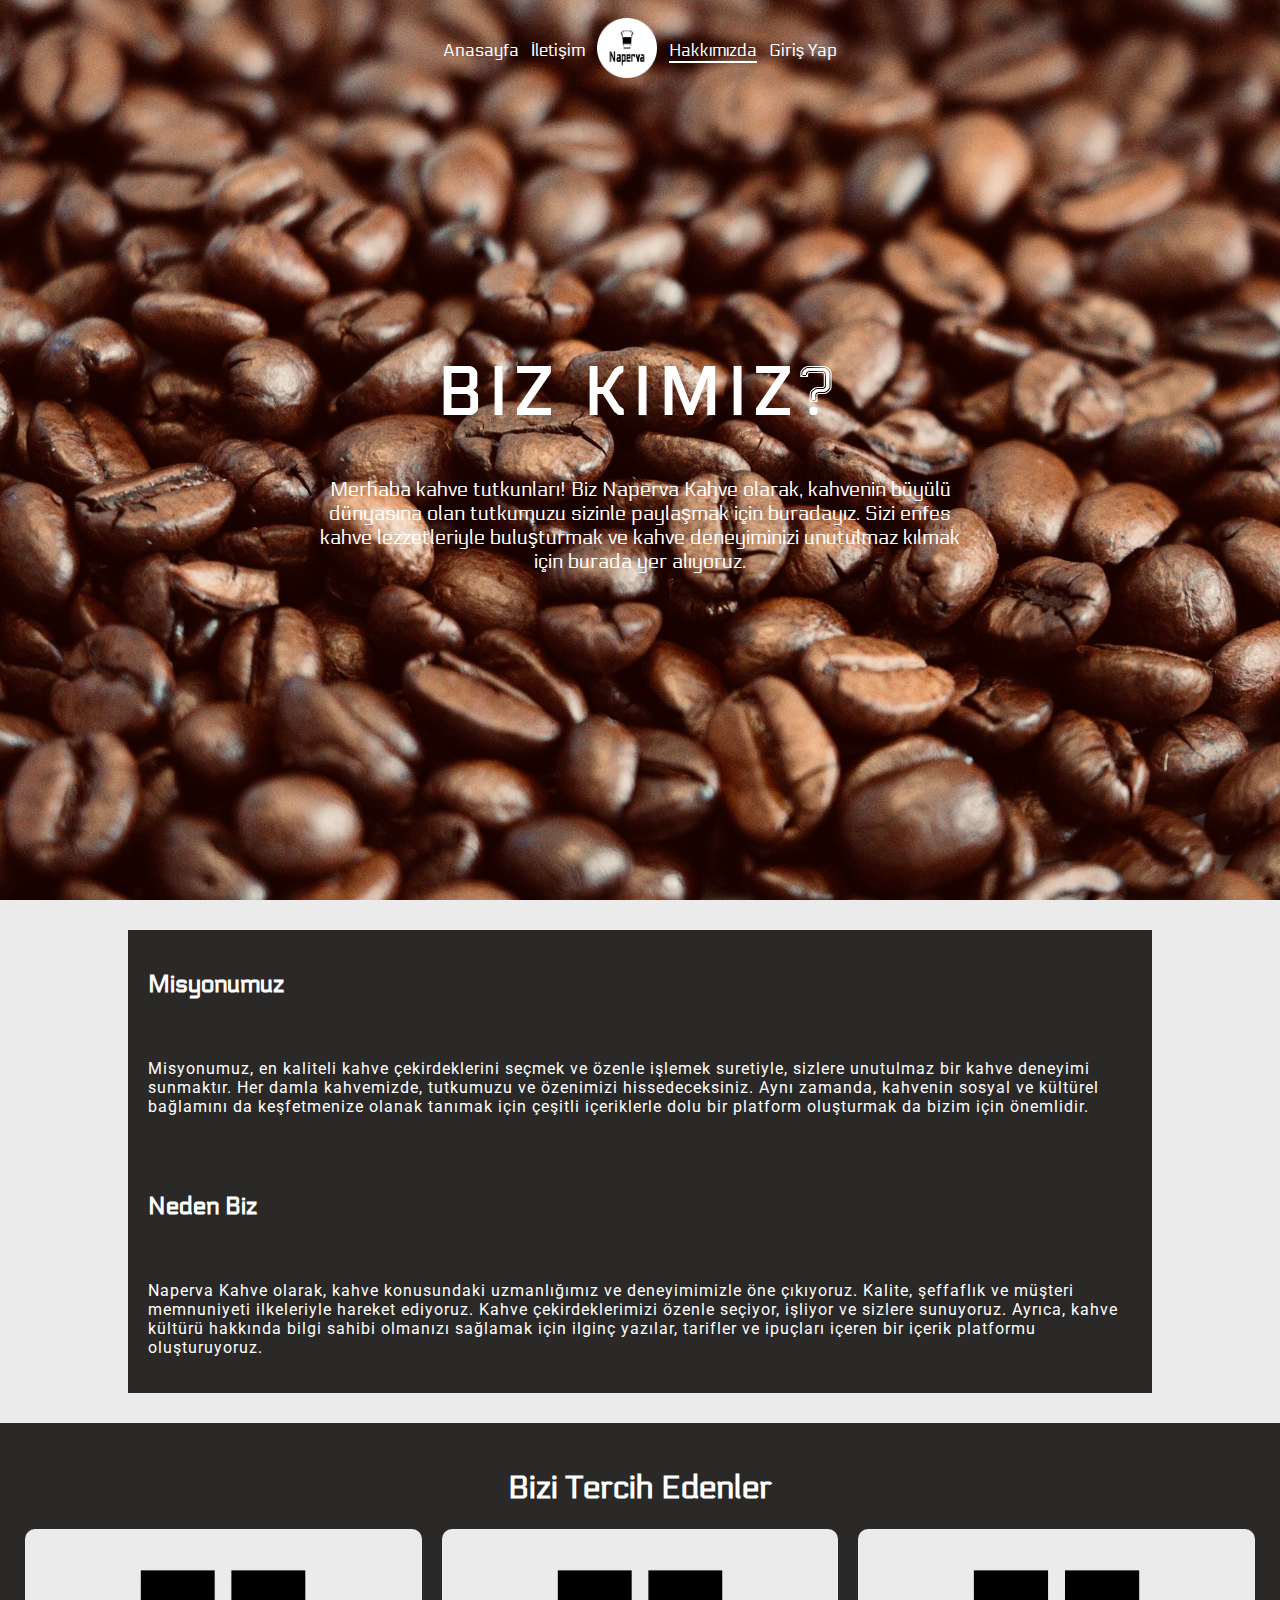
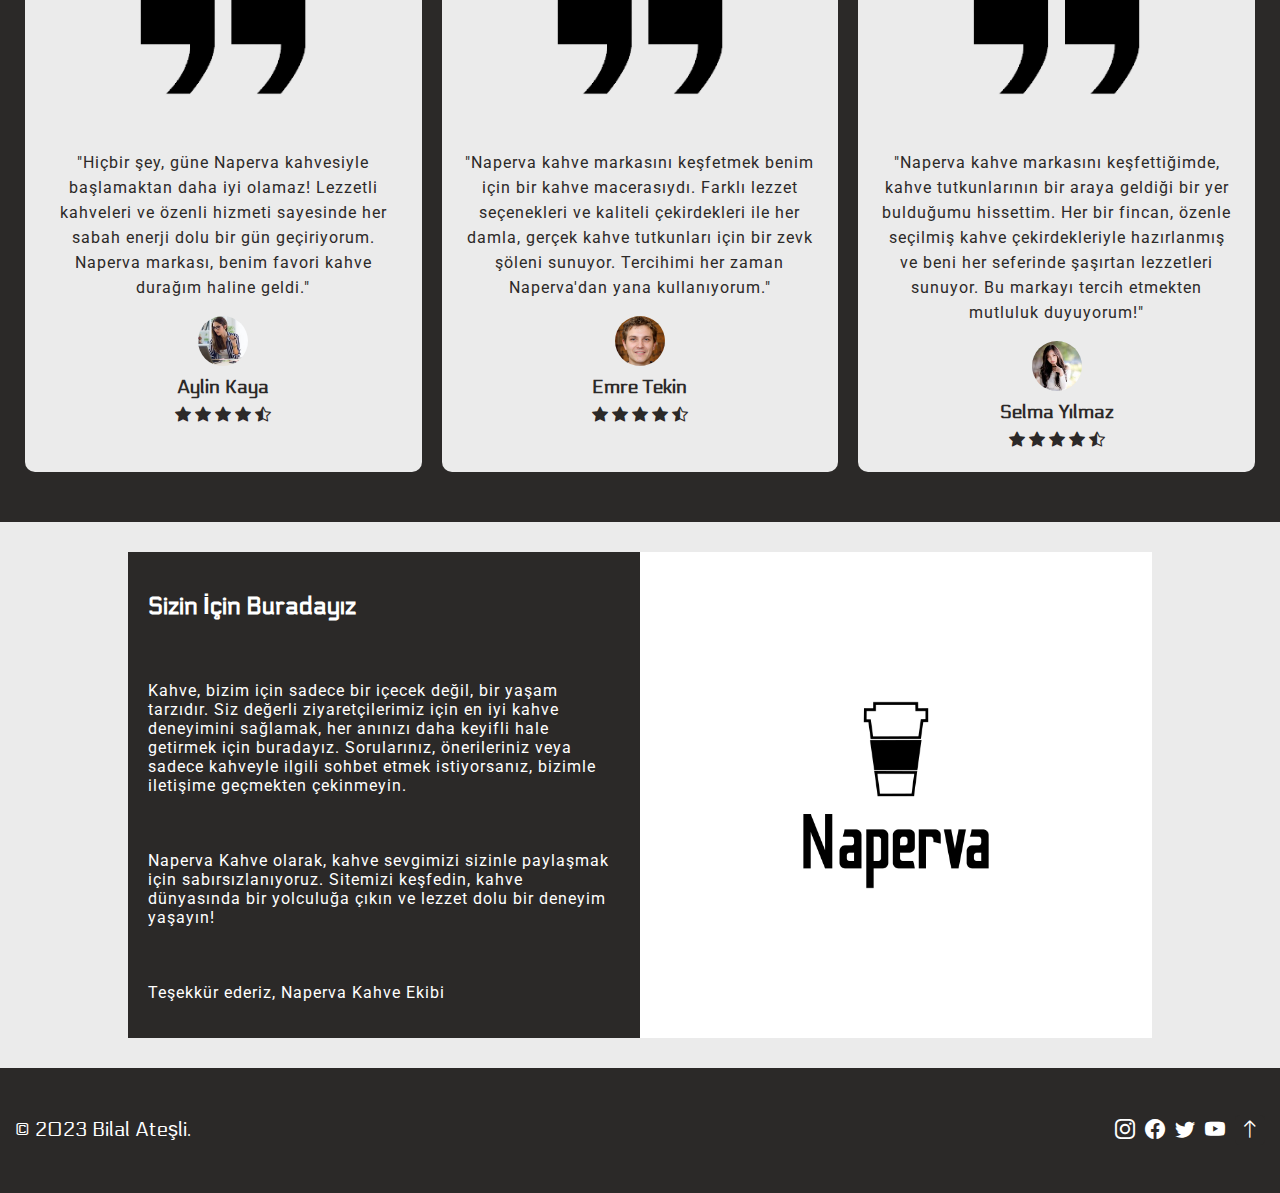
<file: about.html>
<!DOCTYPE html>
<html lang="en">
<head>
	<meta charset="UTF-8">
	<meta name="viewport" content="width=device-width, initial-scale=1.0">
	<title>Hakkımızda | Naperva Kahve</title>
	<link rel="stylesheet" href="style.css" />
    <link
      rel="stylesheet"
      href="https://cdn.jsdelivr.net/npm/bootstrap-icons@1.11.2/font/bootstrap-icons.min.css"
    />
</head>
<body>
	 <!-- Navbar  -->
	 <nav>
		<div class="links" id="navbar">
		  <ul class="links">
			<li class="links-items">
			  <a href="index.html">Anasayfa</a>
			</li>
			<li class="links-items"><a href="#iletisim">İletişim</a></li>
			<li>
			  <a href="#">
				<img class="logo" src="naperva-logo-round.png" alt="" />
			  </a>
			</li>
			<li class="links-items"><a href="#" class="active">Hakkımızda</a></li>
			<li class="links-items"><a href="loginpage.html">Giriş Yap</a></li>
		  </ul>
		</div>
	  </nav>
	  <!-- Navbar END -->

	  <!-- İmage -->
	<div class="video">
		<img class="video" src="background.jpg" alt="" />
		<div class="video-content">
		<h1 class="video-header">Biz Kimiz?</h1>
		<p class="video-article">
			Merhaba kahve tutkunları! Biz Naperva Kahve olarak, kahvenin büyülü
			dünyasına olan tutkumuzu sizinle paylaşmak için buradayız. Sizi enfes
			kahve lezzetleriyle buluşturmak ve kahve deneyiminizi unutulmaz kılmak
			için burada yer alıyoruz.
		</p>
		</div>
	</div>
	<!-- İmage END -->

	 <!-- Content -->
	 <div class="cards about-cards">
		<div class="cards-item">
		  <div class="card-content">
			<h2 style="padding: 20px">Misyonumuz</h2>
			<p>
			  Misyonumuz, en kaliteli kahve çekirdeklerini seçmek ve özenle
			  işlemek suretiyle, sizlere unutulmaz bir kahve deneyimi sunmaktır.
			  Her damla kahvemizde, tutkumuzu ve özenimizi hissedeceksiniz. Aynı
			  zamanda, kahvenin sosyal ve kültürel bağlamını da keşfetmenize
			  olanak tanımak için çeşitli içeriklerle dolu bir platform oluşturmak
			  da bizim için önemlidir.
			</p>
		  </div>
		</div>
		<div class="cards-item">
		  <div class="card-content">
			<h2 style="padding: 20px">Neden Biz</h2>
			<p>
			  Naperva Kahve olarak, kahve konusundaki uzmanlığımız ve
			  deneyimimizle öne çıkıyoruz. Kalite, şeffaflık ve müşteri
			  memnuniyeti ilkeleriyle hareket ediyoruz. Kahve çekirdeklerimizi
			  özenle seçiyor, işliyor ve sizlere sunuyoruz. Ayrıca, kahve kültürü
			  hakkında bilgi sahibi olmanızı sağlamak için ilginç yazılar,
			  tarifler ve ipuçları içeren bir içerik platformu oluşturuyoruz.
			</p>
		  </div>
		</div>
	  </div>
	  <!-- Content1 END -->

	  <!-- Customers -->
	  <div class="products customer">
		<div class="products-header">
		  <h1 style="color: white">Bizi Tercih Edenler</h1>
		</div>
		<div class="products-grid">
		  <!-- Customer 1 -->
		  <div class="grid-items customer-grid-items">
			<div class="">
			  <img style="width: 50%" src="quote.png" alt="" />
			</div>
			<div class="items-article">
			  <p>
				"Hiçbir şey, güne Naperva kahvesiyle başlamaktan daha iyi olamaz!
				Lezzetli kahveleri ve özenli hizmeti sayesinde her sabah enerji
				dolu bir gün geçiriyorum. Naperva markası, benim favori kahve
				durağım haline geldi."
			  </p>
			</div>
			<div class="avatar" style="margin-bottom: 2rem">
			  <img
				style="width: 5rem; border-radius: 50%"
				src="avatar-1.png"
				alt=""
			  />
			  <h3>Aylin Kaya</h3>
			  <div class="stars">
				<i class="bi bi-star-fill"></i>
				<i class="bi bi-star-fill"></i>
				<i class="bi bi-star-fill"></i>
				<i class="bi bi-star-fill"></i>
				<i class="bi bi-star-half"></i>
			  </div>
			</div>
		  </div>
		  <!-- Customer 1 END -->
  
		  <!-- Customer 2 -->
		  <div class="grid-items customer-grid-items">
			<div class="">
			  <img style="width: 50%" src="quote.png" alt="" />
			</div>
			<div class="items-article">
			  <p>
				"Naperva kahve markasını keşfetmek benim için bir kahve
				macerasıydı. Farklı lezzet seçenekleri ve kaliteli çekirdekleri
				ile her damla, gerçek kahve tutkunları için bir zevk şöleni
				sunuyor. Tercihimi her zaman Naperva'dan yana kullanıyorum."
			  </p>
			</div>
			<div class="avatar" style="margin-bottom: 2rem">
			  <img
				style="width: 5rem; border-radius: 50%"
				src="avatar-2.png"
				alt=""
			  />
			  <h3>Emre Tekin</h3>
			  <div class="stars">
				<i class="bi bi-star-fill"></i>
				<i class="bi bi-star-fill"></i>
				<i class="bi bi-star-fill"></i>
				<i class="bi bi-star-fill"></i>
				<i class="bi bi-star-half"></i>
			  </div>
			</div>
		  </div>
  
		  <!-- Customer 2 END -->
  
		  <!-- Customer 3  -->
		  <div class="grid-items customer-grid-items">
			<div class="">
			  <img style="width: 50%" src="quote.png" alt="" />
			</div>
  
			<div class="items-article">
			  <p>
				"Naperva kahve markasını keşfettiğimde, kahve tutkunlarının bir
				araya geldiği bir yer bulduğumu hissettim. Her bir fincan, özenle
				seçilmiş kahve çekirdekleriyle hazırlanmış ve beni her seferinde
				şaşırtan lezzetleri sunuyor. Bu markayı tercih etmekten mutluluk
				duyuyorum!"
			  </p>
			</div>
			<div class="avatar">
			  <img src="avatar-3.png" alt="" />
			  <h3>Selma Yılmaz</h3>
			  <div class="stars">
				<i class="bi bi-star-fill"></i>
				<i class="bi bi-star-fill"></i>
				<i class="bi bi-star-fill"></i>
				<i class="bi bi-star-fill"></i>
				<i class="bi bi-star-half"></i>
			  </div>
			</div>
		  </div>
  
		  <!-- Customer 3 END -->
		</div>
	  </div>
	  <!-- Customers END -->

	   <!-- Content 2  -->

	   <div class="cards about-cards">
		<div class="cards-item">
		  <div class="card-content">
			<h2 style="padding: 20px">Sizin İçin Buradayız</h2>
			<p>
			  Kahve, bizim için sadece bir içecek değil, bir yaşam tarzıdır. Siz
			  değerli ziyaretçilerimiz için en iyi kahve deneyimini sağlamak, her
			  anınızı daha keyifli hale getirmek için buradayız. Sorularınız,
			  önerileriniz veya sadece kahveyle ilgili sohbet etmek istiyorsanız,
			  bizimle iletişime geçmekten çekinmeyin.
			</p>
			<p>
			  Naperva Kahve olarak, kahve sevgimizi sizinle paylaşmak için
			  sabırsızlanıyoruz. Sitemizi keşfedin, kahve dünyasında bir yolculuğa
			  çıkın ve lezzet dolu bir deneyim yaşayın!
			</p>
			<p>Teşekkür ederiz, Naperva Kahve Ekibi</p>
		  </div>
		  <div
			class="card-image"
			style="background-image: url(naperva-logo-black.png)"
		  ></div>
		</div>
	  </div>
	  <!-- Content 2 END -->

	   <!-- Footer  -->
	   <footer>
		<div class="info">© 2023 Bilal Ateşli.</div>
		<div class="icon">
		  <ul class="icon">
			<li class="icon-items"><i class="bi bi-instagram"></i></li>
			<li class="icon-items"><i class="bi bi-facebook"></i></li>
			<li class="icon-items"><i class="bi bi-twitter"></i></li>
			<li class="icon-items"><i class="bi bi-youtube"></i></li>
		  </ul>
		  <div class="arrow">
			<a style="color: #fff" href="#navbar">
			  <i class="bi bi-arrow-up"></i>
			</a>
		  </div>
		</div>
	  </footer>
	  <!-- Footer END -->
</body>
</html>
</file>
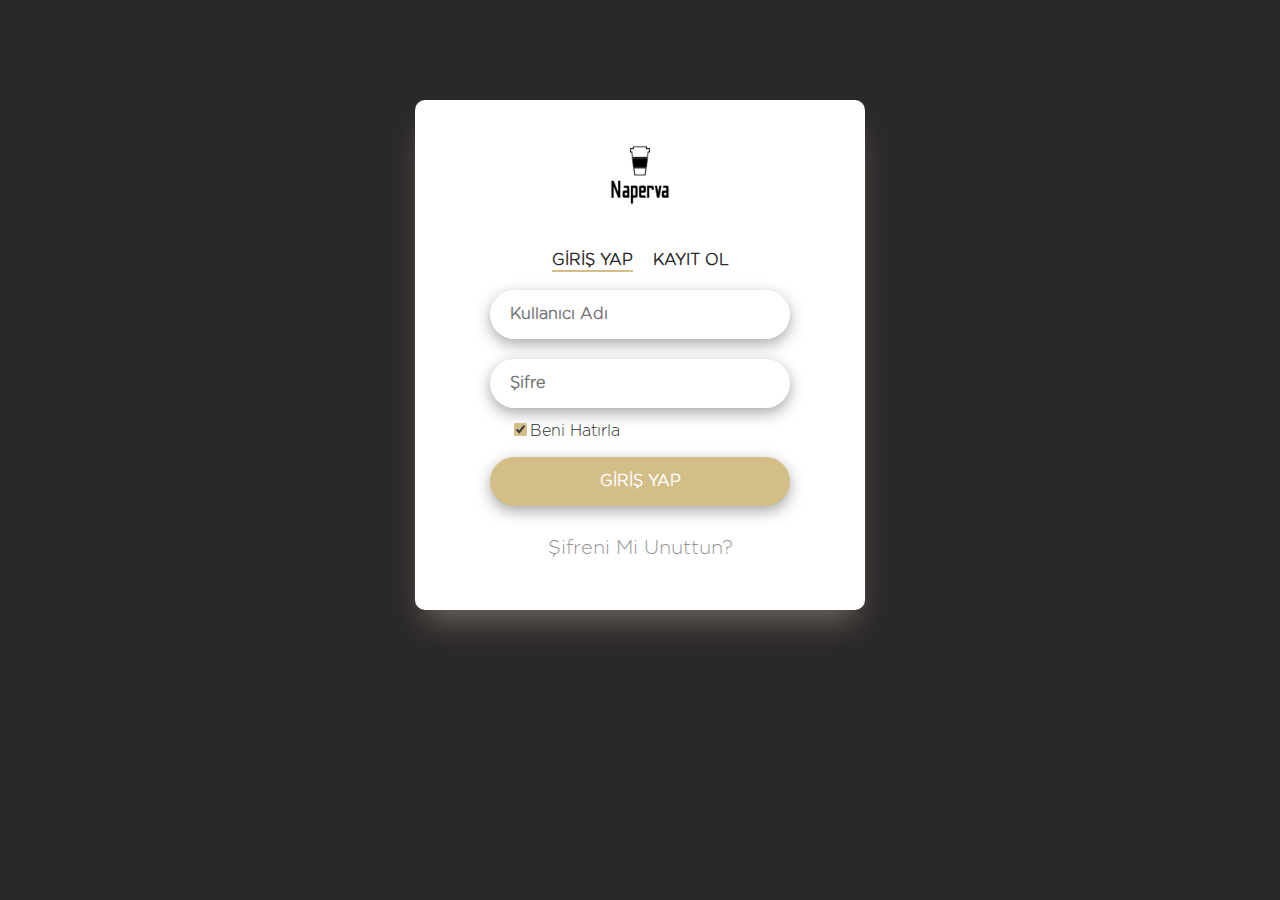
<file: loginpage.html>
<!DOCTYPE html>
<html lang="en">

<head>
	<meta charset="UTF-8">
	<meta name="viewport" content="width=device-width, initial-scale=1.0">
	<title>Kullanıcı Girişi</title>
	<style>
		@font-face {
			font-family: "Gotham";
			src: url("GothamRoundedLight_21020.ttf") format("woff2"),
				url("GothamRoundedMedium_21022.ttf") format("woff"),
				url("GothamRoundedBold_21016.ttf") format("woff");
			font-weight: normal;
			font-style: normal;
		}

		/* Colors */
		:root {
			--color1: #2b2928;
			/*gri-siyah*/
			--color2: #d4be87;
			/*vanilya-sarısı*/
			--color3: #424d21;
			/*zeytin-yeşili*/
			--color4: #ebebeb;
			/*açık gri*/
			--color5: #fff;
		}

		/* Colors END */

		* {
			box-sizing: border-box;
		}

		html {
			font-size: 62.5%;
		}

		body {
			margin: 0;
			padding: 0;
			font-family: "Gotham";
			font-size: 1.6rem;
			background-color: var(--color1);
			color: var(--color1);
			overflow: hidden;
		}

		section {
			width: 45rem;
			height: 51rem;
			padding: 1.5rem;
			background-color: var(--color5);
			margin: 10rem auto;
			border-radius: 10px;
			font-size: 2rem;
			overflow: hidden;
			box-shadow: rgb(109, 104, 100) 0px 20px 30px -10px;
		}

		.forms {
			position: relative;
		}

		#signform {
			position: absolute;
			transition: all 0.5s ease;
			margin-left: 5rem;
		}

		#signform2 {
			position: absolute;
			transition: all 0.5s ease;
			margin-left: 5rem;
		}

		.form {
			display: flex;
			flex-direction: column;
			justify-content: center;
			align-items: center;
			color: var(--color1);
			min-width: 32rem;
		}

		.sign {
			display: flex;
			column-gap: 2rem;
			margin: 1rem 0;
			font-size: 1.6rem;
			font-weight: bold;
		}

		.sign label {
			cursor: pointer;
		}

		.input {
			display: flex;
			justify-content: center;
			padding: 1rem;
		}

		.input input {
			padding: 1.5rem 2rem;
			width: 30rem;
			border-radius: 5rem;
			outline: none;
			border: none;
			font-family: "Gotham";
			font-weight: 600;
			color: var(--color1);
			font-size: 1.6rem;
			box-shadow: rgba(0, 0, 0, 0.35) 0px 5px 15px;
		}

		.check {
			align-items: center;
			display: inline;
			margin: 10px 0px;
			margin-left: 3rem;
			accent-color: var(--color2);
		}

		input[type="checkbox"] {
			cursor: pointer;
		}

		.check label {
			font-size: 1.6rem;
		}

		.button {
			display: flex;
			justify-content: center;
			padding: 5px;
			margin: 1rem 0;
		}

		.warning p {
			text-align: center;
			font-size: 1.4rem;
			color: var(--color2);
			font-weight: 500;
		}

		.button button {
			padding: 1.5rem 2rem;
			width: 30rem;
			font-size: 1.6rem;
			border-radius: 5rem;
			outline: none;
			border: none;
			font-weight: bold;
			font-family: "Gotham";
			cursor: pointer;
			color: var(--color5);
			box-shadow: rgba(0, 0, 0, 0.35) 0px 5px 15px;
			background-color: var(--color2);
		}

		.forgot {
			display: flex;
			justify-content: center;
			margin: 25px 0px;
		}

		.forgot a {
			color: var(--color1) 1;
			text-decoration: none;
			opacity: 0.5;
			font-weight: 500;
		}

		.forgot a:hover {
			color: rgb(0, 0, 0);
			opacity: 1;
		}

		#SignIn:checked~section #signform2,
		#SignUp:checked~section #signform {
			transform: translatex(150%);
		}

		#SignIn:checked~section .sign label:first-child,
		#SignUp:checked~section .sign label:last-child {
			margin-bottom: -2px;
			border-bottom: 2px solid var(--color2);
		}

		.form-logo {
			justify-content: center;
			align-items: center;
			display: flex;
		}

		.logo {
			width: 10rem;
			align-items: center;
			margin: 0.5rem 0;
		}

		@media screen and (max-width: 600px) {
			section {
				width: 35rem;
				font-size: 1.4rem;
				padding: 1rem;
				height: 45rem;
			}

			#signform {
				width: 23rem;
			}

			#signform2 {
				width: 23rem;
			}

			.input input {
				padding: 1rem 1.5rem;
			}
		}
	</style>
</head>

<body>
	<input type="radio" name="optionScreen" id="SignIn" hidden checked />
	<input type="radio" name="optionScreen" id="SignUp" hidden />

	<section>
		<div class="form">
			<div class="form-logo">
				<div class="logo">
					<img class="logo" src="naperva-logo-round.png" alt="" />
				</div>
			</div>
			<div class="sign">
				<label for="SignIn">GİRİŞ YAP</label>
				<label for="SignUp">KAYIT OL</label>
			</div>
		</div>
		<div class="forms">
			<form id="signform">
				<div class="input">
					<input type="text" name="" id="username" placeholder="Kullanıcı Adı" />
				</div>
				<div class="input">
					<input type="password" name="" id="password" placeholder="Şifre" />
				</div>
				<div class="check">
					<input type="checkbox" name="" id="" checked /><label for="">Beni Hatırla</label>
				</div>
				<div class="button">
					<button id="login">GİRİŞ YAP</button>
				</div>
				<div id="warning"></div>
				<div class="forgot">
					<a href="#">Şifreni Mi Unuttun?</a>
				</div>
			</form>

			<form action="" id="signform2">
				<div class="input">
					<input type="text" name="" id="" placeholder="Adınız" />
				</div>
				<div class="input">
					<input type="text" name="" id="" placeholder="Email" />
				</div>
				<div class="input">
					<input type="text" name="" id="" placeholder="Şifre" />
				</div>

				<div class="button">
					<button>KAYIT OL</button>
				</div>
			</form>
		</div>
	</section>
	<script src="script.js"></script>
</body>

</html>
</file>
<file: style.css>
/* Font Family */
@import url("https://fonts.googleapis.com/css2?family=Electrolize&family=Roboto:wght@400;500;700&display=swap");



* {
  box-sizing: border-box;
}
html {
  font-size: 62.5%;
}
body {
  margin: 0;
  padding: 0;
  font-family: "Electrolize", sans-serif;
  font-size: 1.6rem;
  background-color: var(--color4);
  color: var(--color5);
}
/* Colors */
:root {
  --color1: #2b2928; /*gri-siyah*/
  --color2: #d4be87; /*vanilya-sarısı*/
  --color3: #424d21; /*zeytin-yeşili*/
  --color4: #ebebeb; /*açık gri*/
  --color5: #fff;
}
/* Colors END */

/*! Navbar */
nav {
	display: flex;
	justify-content: center;
	align-items: center;
	height: 10rem;
	position: absolute;
	width: 100%;
	z-index: 3;
  }
  .logo {
	width: 6rem;
	transition: all 0.5s ease;
  }
  .logo:hover {
	transform: scale(1.2);
  }
  /*? Links */
  .links {
	display: flex;
	column-gap: 1.2rem;
	list-style-type: none;
	align-items: center;
	padding-left: 0;
  }
  
  .links-items a {
	text-decoration: none;
	color: var(--color5);
	font-size: 1.7rem;
  }
  .links-items a:hover {
	color: var(--color2);
  }
  .active {
	border-bottom: 2px solid var(--color5);
  }
  /*? Links END */
  
  /*! Navbar END */

  /*! Video  */

.video {
	position: relative;
	display: flex;
	align-items: center;
	text-align: center;
	justify-content: center;
	object-fit: cover;
	width: 100%;
	height: 100vh;
  }
  
  .video-content {
	position: absolute;
	width: 50%;
  }
  
  .video-header {
	letter-spacing: 0.7rem;
	font-weight: 700;
	text-transform: uppercase;
	font-size: 6.75rem;
  }
  .video-article {
	font-size: 2rem;
  }
  
  /*! Video END */

  /*!Cards */
.cards {
	background-color: var(--color3);
	margin: 3rem 10%;
	border-radius: 1rem;
	overflow: hidden;
	-webkit-box-shadow: 0px 5px 5px 7px rgba(0, 0, 0, 0.75);
	-moz-box-shadow: 0px 5px 5px 7px rgba(0, 0, 0, 0.75);
	box-shadow: 0px 5px 5px 7px rgba(0, 0, 0, 0.75);
	position: relative;
	top: -7rem;
	z-index: 1;
  }
  .cards-item {
	display: flex;
  }
  .card-content {
	width: 100%;
	flex-wrap: wrap;
  }
  .card-content p {
	font-family: "Roboto";
	padding: 2rem;
	letter-spacing: 1px;
  }
  
  .card-image {
	background-image: url(coffee-beans.jpg);
	background-position: center;
	background-size: cover;
	width: 100%;
  }
  .card-image2 {
	background-image: url(farmer.jpg);
	background-position: center;
	background-size: cover;
	width: 100%;
  }
  /*!Cards  END*/

  /*!Products  */
.products {
	position: relative;
	padding: 2.5rem;
	top: -11.8rem;
	background-color: var(--color1);
	text-align: center;
  }
  .products-grid {
	display: grid;
	grid-template-columns: repeat(3, 1fr);
	justify-content: center;
	align-items: center;
	text-align: center;
	column-gap: 2rem;
	padding-bottom: 2.5rem;
  }
  
  .grid-items {
	display: flex;
	flex-direction: column;
	text-align: center;
	color: var(--color1);
	background-color: var(--color4);
	width: 100%;
	height: 100%;
	border-radius: 1rem;
	overflow: hidden;
	line-height: 2.5rem;
	cursor: pointer;
	-webkit-box-shadow: 10px 10px 5px 0px rgba(0, 0, 0, 0.75);
	-moz-box-shadow: 10px 10px 5px 0px rgba(0, 0, 0, 0.75);
	box-shadow: 10px 10px 5px 0px rgba(0, 0, 0, 0.75);
  }
  .grid-items:hover .items-img {
	transform: scale(1.1);
	cursor: pointer;
  }
  .items-img {
	background-position: center;
	background-size: cover;
	height: 20rem;
  
	transition: all 0.3s ease;
  }
  .items-article {
	margin: 0rem 2rem;
  }
  .items-article p {
	font-family: "Roboto";
	letter-spacing: 1px;
  }
  .items-img1 {
	background-image: url(urun1.jpg);
  }
  .items-img2 {
	background-image: url(urun2.jpg);
  }
  .items-img3 {
	background-image: url(urun3.jpg);
  }
  /*!Products END */

  /* ! Contact */
.contact {
	background-color: #5e4328;
	margin: 0px 10%;
	overflow: hidden;
	border-radius: 1rem;
	position: relative;
	top: -6.5rem;
	text-align: center;
	-webkit-box-shadow: 0px 5px 5px 7px rgba(0, 0, 0, 0.75);
	-moz-box-shadow: 0px 5px 5px 7px rgba(0, 0, 0, 0.75);
	box-shadow: 0px 5px 5px 7px rgba(0, 0, 0, 0.75);
  }
  .contact-us {
	background-image: url(contact-bg.jpg);
	background-position: center;
	background-size: cover;
	backdrop-filter: blur(1rem);
	position: relative;
	font-family: "Roboto";
	justify-content: space-between;
	align-items: center;
	overflow: hidden;
  }
  .contact-items {
	font-weight: bold;
	font-family: "Roboto";
  }
  .wrapper {
	padding: 3%;
	display: flex;
	justify-content: space-between;
	align-items: center;
  }
  .blur {
	width: 100%;
	height: 100%;
	position: absolute;
	z-index: -1;
	backdrop-filter: blur(0.8rem);
  }
  /* ! Contact END */

  /*! Footer */
footer {
	background-color: var(--color1);
	height: 12.5rem;
	font-size: 2rem;
	display: flex;
	justify-content: space-between;
	align-items: center;
	padding: 0px 1.5rem;
  }
  .icon {
	display: flex;
	list-style: none;
	column-gap: 1rem;
	align-items: center;
  }
  .icon-items {
	cursor: pointer;
  }
  .icon-items:hover {
	cursor: pointer;
	color: var(--color2);
  }
  
  .arrow {
	cursor: pointer;
	background-color: var(--color1);
	padding: 0.3rem 0.5rem;
	transition: all 0.3s ease;
	border-radius: 0.5rem;
  }
  .arrow:hover {
	background-color: var(--color2);
  }
  /*! Footer END */

  /* other pages */
  .about-cards {
	background-color: var(--color1);
	border-radius: 0;
	box-shadow: none;
	position: static;
  }
  .customer {
	position: static;
	color: var(--color1);
  }
  .customer-grid-items {
	background-color: var(--color4);
	box-shadow: none;
	transition: all 0.3s ease;
  }
  .customer-grid-items:hover {
	transform: translateY(-1rem);
  }
  .avatar {
	margin-bottom: 2rem;
  }
  .avatar img {
	width: 5rem;
	border-radius: 50%;
  }
  .avatar h3 {
	margin: 0.2rem 0rem;
  }


  /* other pages end*/

  /*? Responsive   */

@media screen and (max-width: 1050px) {
	.video-header {
	  font-size: 6rem;
	}
	.video-article {
	  font-size: 1.5rem;
	}
  }
  @media screen and (max-width: 950px) {
	.video-header {
	  font-size: 5rem;
	}
	.video-article {
	  font-size: 1.5rem;
	}
  
	.cards-item {
	  display: flex;
	  flex-direction: column;
	}
	.card-image {
	  height: 30rem;
	}
	.card-image2 {
	  height: 30rem;
	}
  }
  @media screen and (max-width: 815px) {
	body {
	  font-size: 1.2rem;
	}
	.video-header {
	  font-size: 4rem;
	}
  
	.card-content h2,
	p {
	  display: inline-block;
	  margin: 0;
	}
	.products-grid {
	  display: grid;
	  grid-template-columns: repeat(1, 1fr);
	  row-gap: 2rem;
	}
  }
  @media screen and (max-width: 675px) {
	.video-header {
	  font-size: 3rem;
	}
	nav {
	  height: 10rem;
	}
	.links-items a {
	  font-size: 1.5rem;
	  margin-left: 0px;
	}
	.card-content h2,
	p {
	  display: inline-block;
	  margin: 0;
	  letter-spacing: 0px;
	}
	.card-content p {
	  padding: 1rem;
	}
  }
  @media screen and (max-width: 550px) {
	.video-header {
	  font-size: 2rem;
	}
	.video-article {
	  font-size: 1.1rem;
	}
  }
  @media screen and (max-width: 460px) {
	.logo {
	  width: 3.7rem;
	}
	.links-items a {
	  font-size: 1.3rem;
	}
  }
  @media screen and (max-width: 410px) {
	.video-content {
	  width: 100%;
	}
	nav {
	  height: 6rem;
	}
  }
  
  /*? Responsive END  */
</file>
